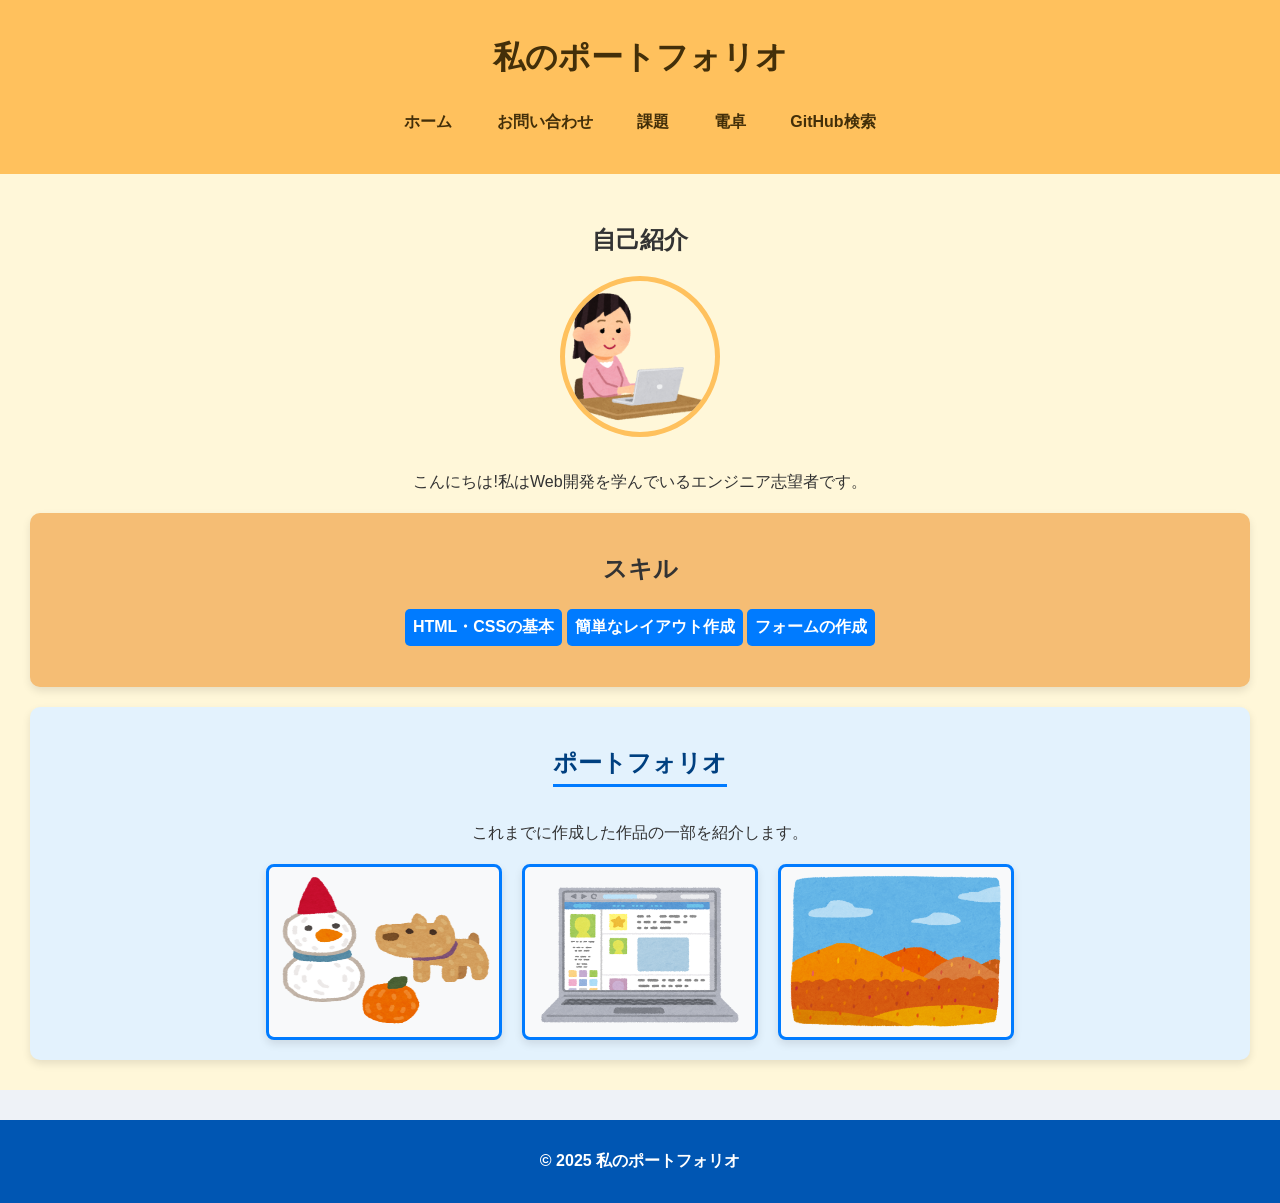
<file: index.html>
<!-- index.html -->
<!DOCTYPE html>
<html lang="ja">
<head>
    <meta charset="UTF-8">
    <meta name="viewport" content="width=device-width, initial-scale=1.0">
    <title>ポートフォリオ</title>
    <link rel="stylesheet" href="start_folder/css/style.css">
</head>
<body>
    <header>
        <h1>私のポートフォリオ</h1>
        <nav>
            <ul class="nav-list">
                <li><a href="index.html">ホーム</a></li>
                <li><a href="start_folder/contact.html">お問い合わせ</a></li>
                <li><a href="start_folder/work.html">課題</a></li>
                <li><a href="start_folder/calculate.html">電卓</a></li>
                <li><a href="start_folder/github.html">GitHub検索</a></li>
            </ul>
        </nav>
    </header>
    <main>
        <section class="profile">
            <h2>自己紹介</h2>
            <img src="start_folder/img/profile.png" alt="プロフィール写真" class="profile-img">
            <p>こんにちは!私はWeb開発を学んでいるエンジニア志望者です。</p>
        </section>
        <section class="skills">
            <h2>スキル</h2>
            <ul class="skill-list" style="list-style: none; padding: 0;">
                <li>HTML・CSSの基本</li>
                <li>簡単なレイアウト作成</li>
                <li>フォームの作成</li>
            </ul>
        </section>
        <section class="portfolio">
            <h2>ポートフォリオ</h2>
            <p>これまでに作成した作品の一部を紹介します。</p>
            <div class="portfolio-items">
                <img src="start_folder/img/work1.png" alt="作品3">
                <img src="start_folder/img/work2.png" alt="作品2">
                <img src="start_folder/img/work3.png" alt="作品3">
            </div>
        </section>
    </main>
    <footer>
        <p>&copy; 2025 私のポートフォリオ</p>
    </footer>
</body>
</html>
</file>
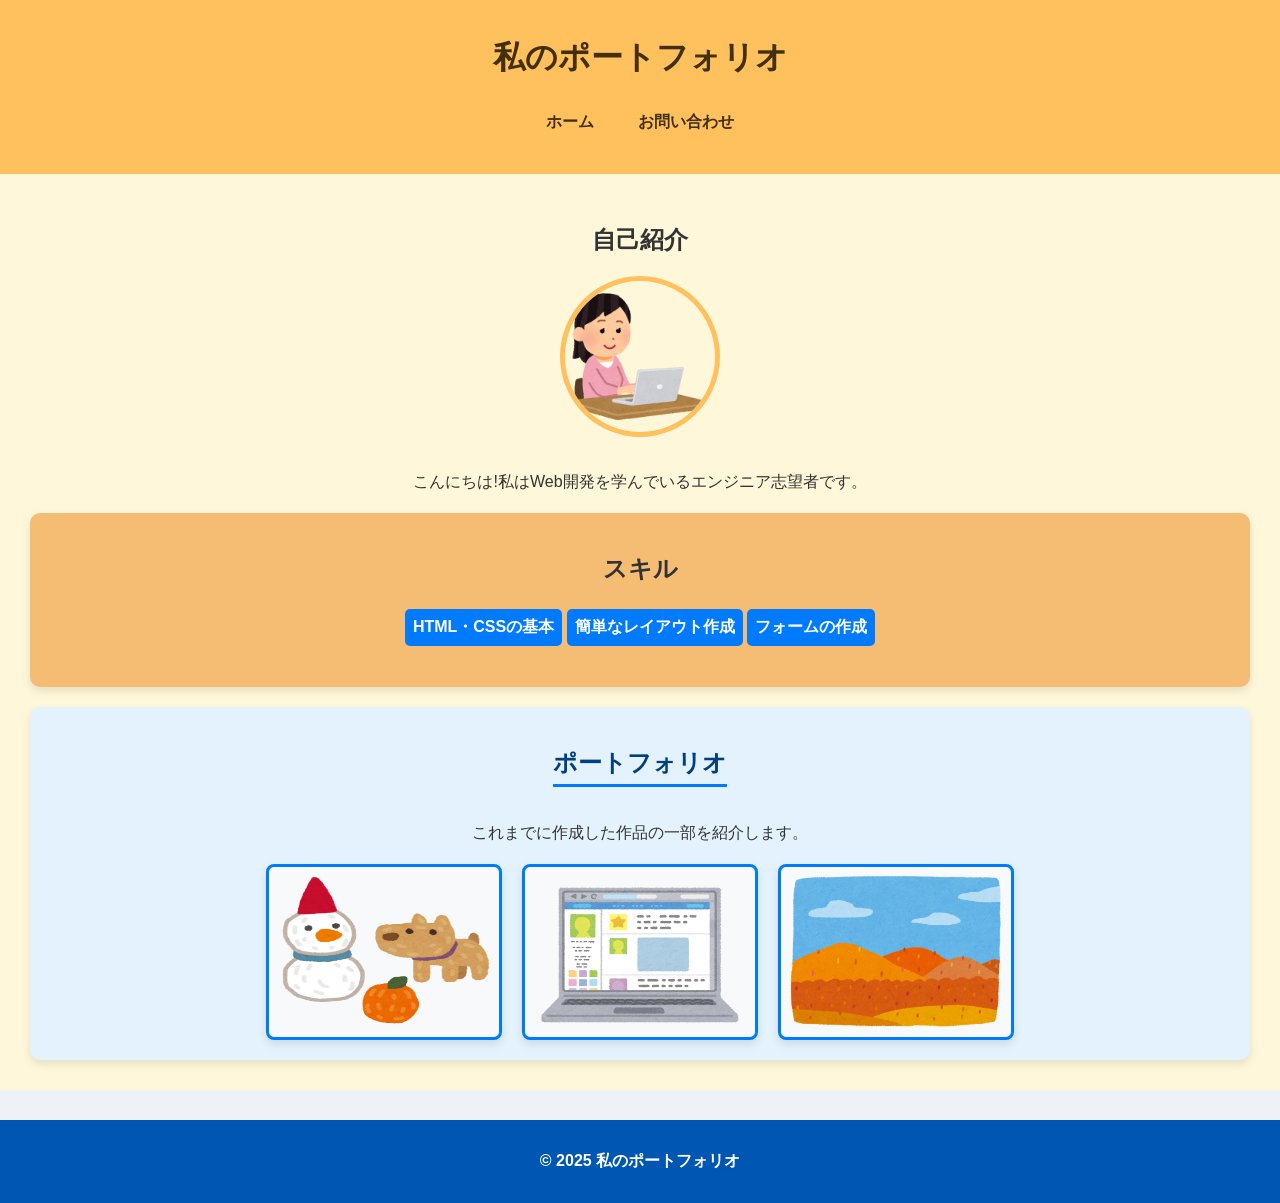
<file: css/index.html>
<!-- index.html -->
<!DOCTYPE html>
<html lang="ja">
<head>
    <meta charset="UTF-8">
    <meta name="viewport" content="width=device-width, initial-scale=1.0">
    <title>ポートフォリオ</title>
    <link rel="stylesheet" href="style.css">
</head>
<body>
    <header>
        <h1>私のポートフォリオ</h1>
        <nav>
            <ul class="nav-list">
                <li><a href="index.html">ホーム</a></li>
                <li><a href="start-folder/contact.html">お問い合わせ</a></li>
            </ul>
        </nav>
    </header>
    <main>
        <section class="profile">
            <h2>自己紹介</h2>
            <img src="computer07_woman.png" alt="プロフィール写真" class="profile-img">
            <p>こんにちは!私はWeb開発を学んでいるエンジニア志望者です。</p>
        </section>
        <section class="skills">
            <h2>スキル</h2>
            <ul class="skill-list" style="list-style: none; padding: 0;">
                <li>HTML・CSSの基本</li>
                <li>簡単なレイアウト作成</li>
                <li>フォームの作成</li>
            </ul>
        </section>
        <section class="portfolio">
            <h2>ポートフォリオ</h2>
            <p>これまでに作成した作品の一部を紹介します。</p>
            <div class="portfolio-items">
                <img src="syugei_youmou_felt_doll.png" alt="作品1">
                <img src="computer_internet_sns.png" alt="作品2">
                <img src="yama_fukei_aki.png" alt="作品3">
            </div>
        </section>
    </main>
    <footer>
        <p>&copy; 2025 私のポートフォリオ</p>
    </footer>
</body>
</html>
</file>
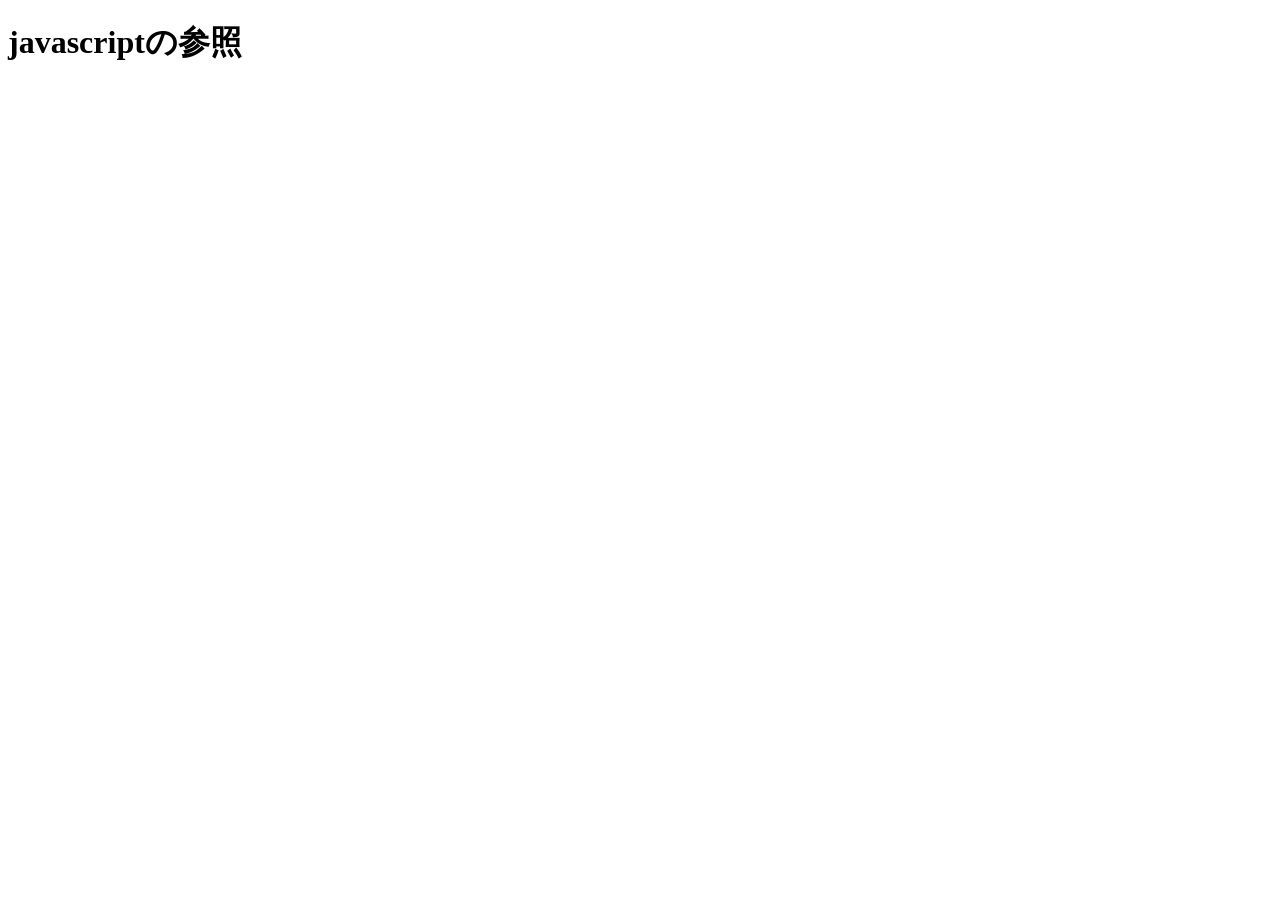
<file: test3/index.html>
<!DOCTYPE html>
<html lang="en">
<head>
    <meta charset="UTF-8">
    <meta name="viewport" content="width=device-width, initial-scale=1.0">
    <title>練習</title>
</head>

<body>
    <h1>javascriptの参照</h1>
    <script>console.log("Work１")</script>
</body>
</html>
</file>
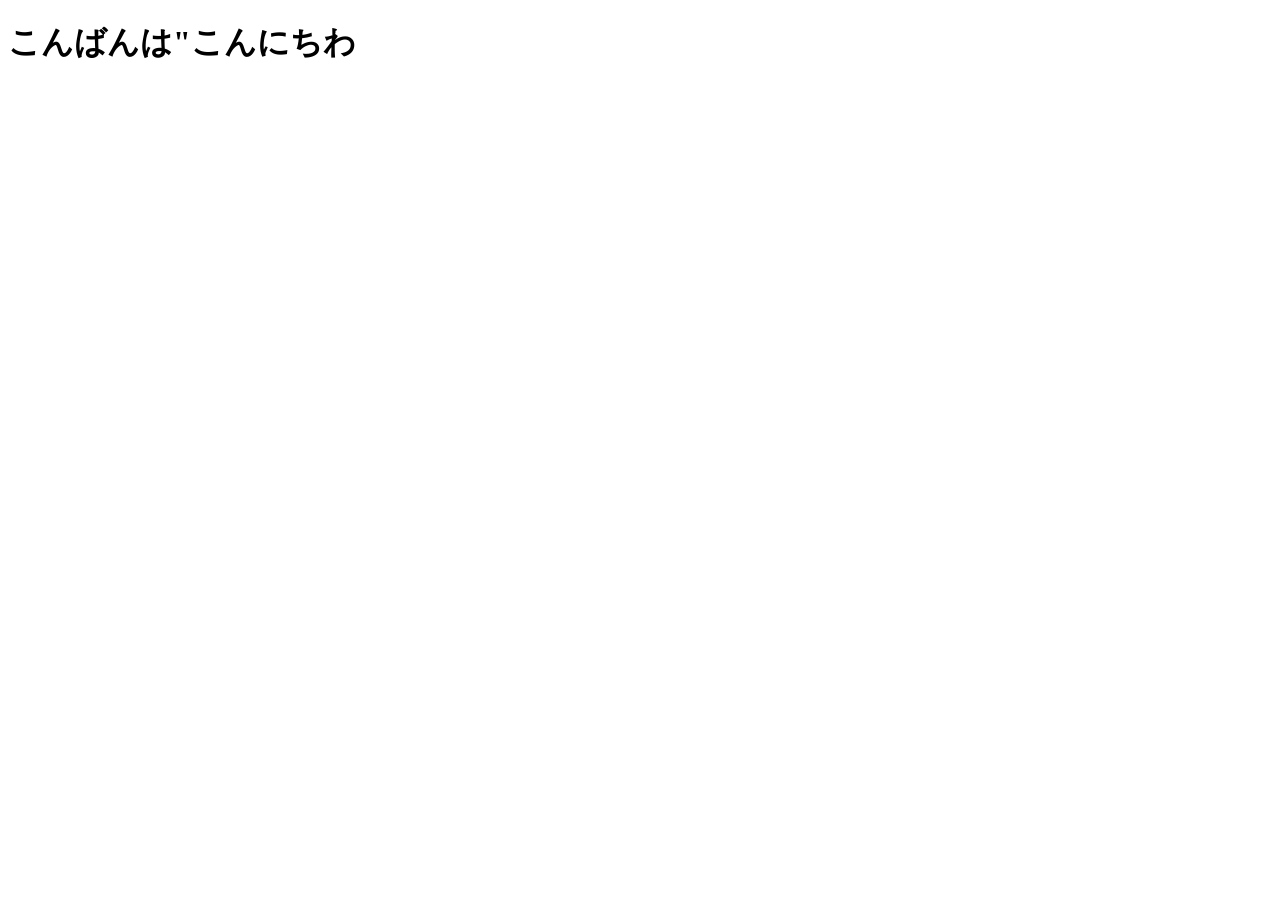
<file: test.html>
<!DOCTYPE html>
<html lang="ja">
<head>
    <meta charset="UTF-8">
    <meta name="viewport" content="width=device-width, initial-scale=1.0">
    <title>Document</title>
</head>
<body>
    <h1>こんばんは"こんにちわ</h1>
</body>
</html>
</file>
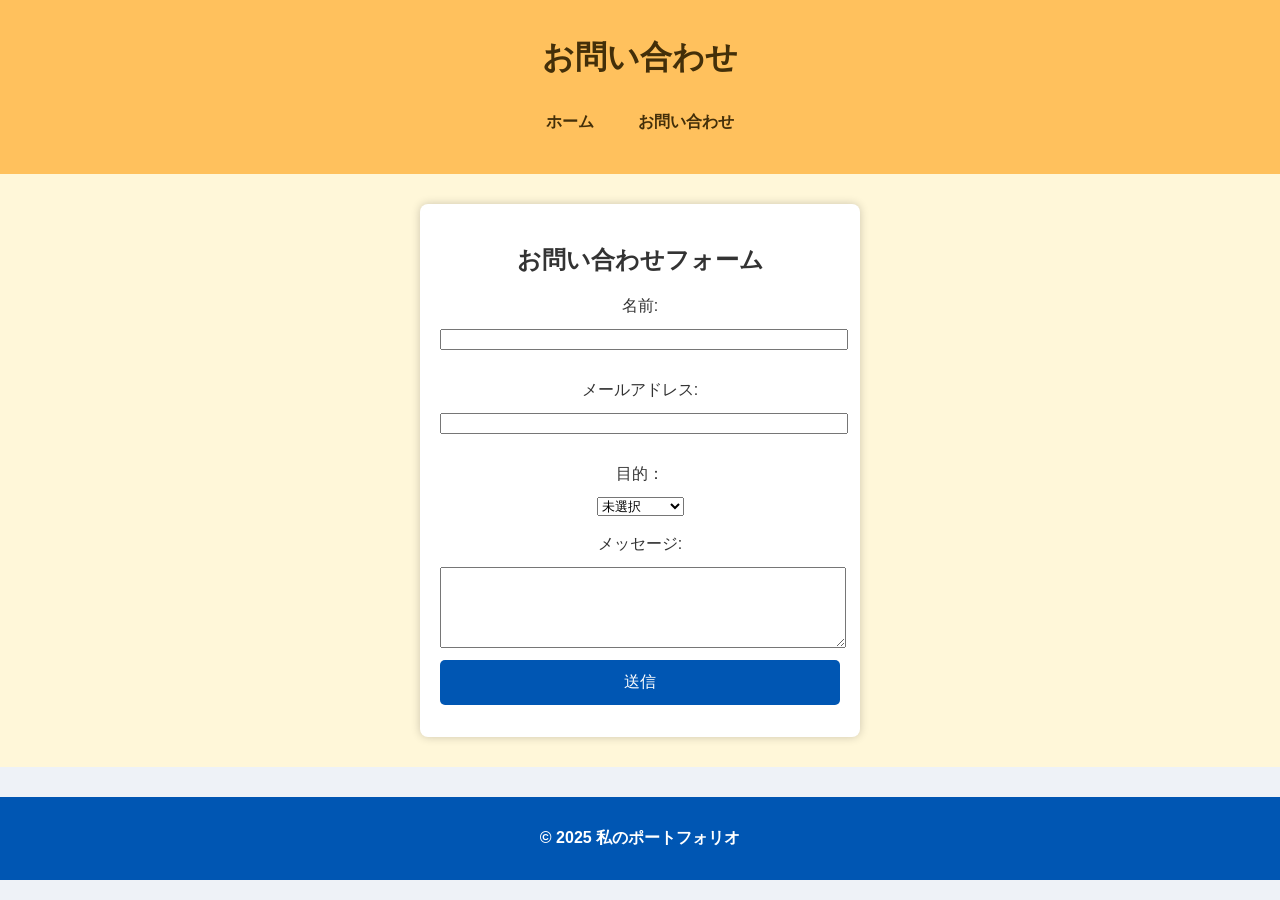
<file: css/contact.html>
<!-- contact.html -->
<!DOCTYPE html>
<html lang="ja">

    <head>
        <meta charset="UTF-8">
        <meta name="viewport" content="width=device-width, initial-scale=1.0">
        <title>お問い合わせ</title>
        <link rel="stylesheet" href="style.css">
    </head>

    <body>
        <header>
            <h1>お問い合わせ</h1>
            <nav>
                <ul class="nav-list">
                    <li><a href="../index.html">ホーム</a></li>
                    <li><a  href="contact.html">お問い合わせ</a></li>
                </ul>
            </nav>
        </header>
        <main>
            <section class="contact-form">
                <h2>お問い合わせフォーム</h2>
                <form action="#" method="POST">
                    <label for="name">名前:</label>
                    <input type="text" id="name" name="name" required><br>

                    <label for="email">メールアドレス:</label>
                    <input type="email" id="email" name="email" required><br>

                    <label for="purpose">目的：</label>
                    <select name="choice" id="choice">
                        <option value="not_choice">未選択</option>
                        <option value="recruitment">リクルート</option>
                        <option value="question">質問</option>
                        <option value="job_request">仕事依頼</option>
                    </select><br><br>

                    <label for="message">メッセージ:</label>
                    <textarea id="message" name="message" rows="5" required></textarea>

                    <button type="submit">送信</button>
                </form>
            </section>
        </main>
        <footer>
            <p>&copy; 2025 私のポートフォリオ</p>
        </footer>
    </body>

</html>
</file>
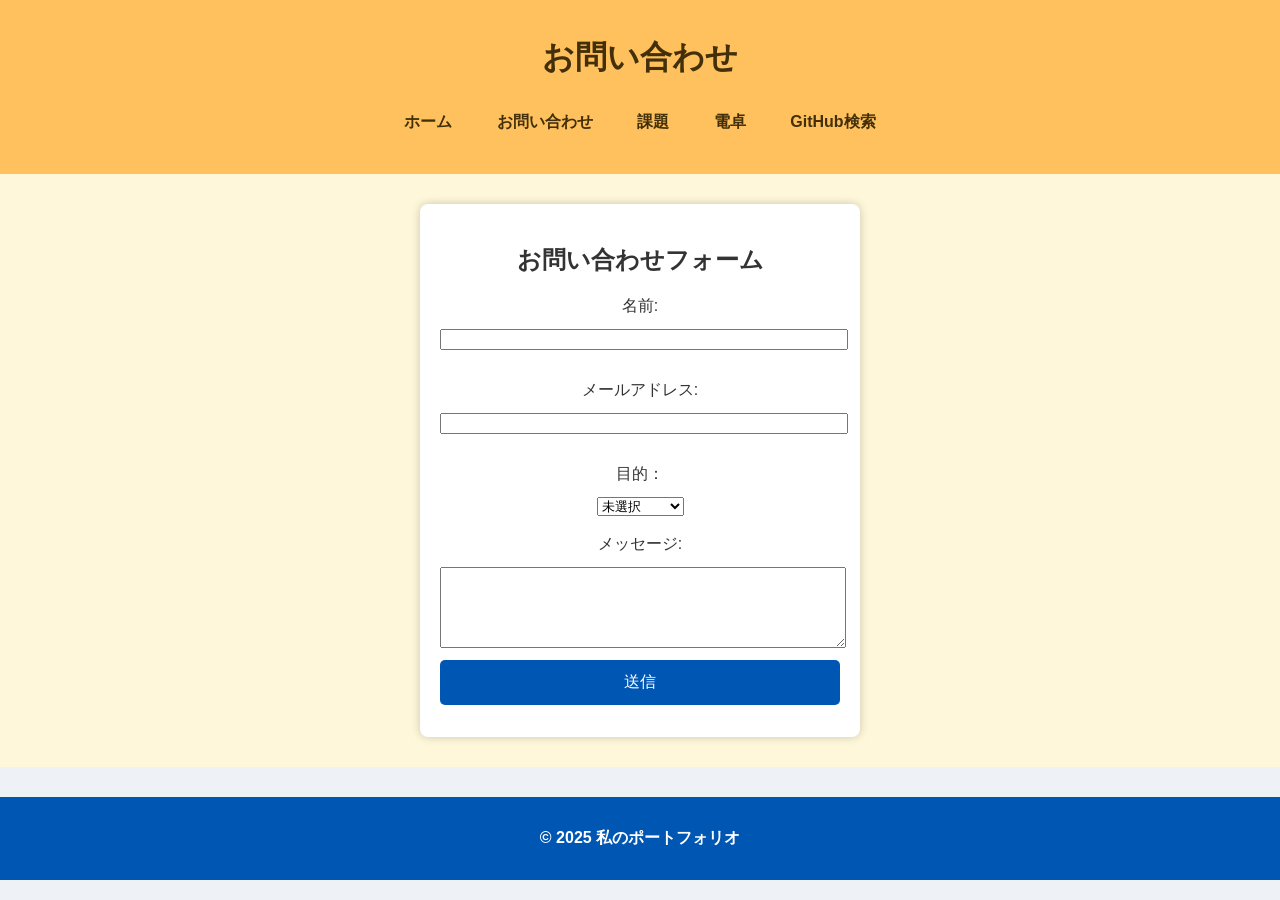
<file: start_folder/contact.html>
<!DOCTYPE html>
<html lang="ja">

    <head>
        <meta charset="UTF-8">
        <meta name="viewport" content="width=device-width, initial-scale=1.0">
        <title>お問い合わせ</title>
        <link rel="stylesheet" href="css/style.css">
    </head>

    <body>
        <header>
            <h1>お問い合わせ</h1>
            <nav>
                <ul class="nav-list">
                    <li><a href="../index.html">ホーム</a></li>
                    <li><a  href="contact.html">お問い合わせ</a></li>
                    <li><a href="work.html">課題</a></li>
                    <li><a href="calculate.html">電卓</a></li>
                    <li><a href="github.html">GitHub検索</a></li>
                </ul>
            </nav>
        </header>
        <main>
            <section class="contact-form">
                <h2>お問い合わせフォーム</h2>
                <form action="#" method="POST">
                    <label for="name">名前:</label>
                    <input type="text" id="name" name="name" required><br>

                    <label for="email">メールアドレス:</label>
                    <input type="email" id="email" name="email" required><br>

                    <label for="purpose">目的：</label>
                    <select name="choice" id="choice">
                        <option value="not_choice">未選択</option>
                        <option value="recruitment">リクルート</option>
                        <option value="question">質問</option>
                        <option value="job_request">仕事依頼</option>
                    </select><br><br>

                    <label for="message">メッセージ:</label>
                    <textarea id="message" name="message" rows="5" required></textarea>

                    <button type="submit">送信</button>
                </form>
            </section>
        </main>
        <footer>
            <p>&copy; 2025 私のポートフォリオ</p>
        </footer>
    </body>

</html>
</file>
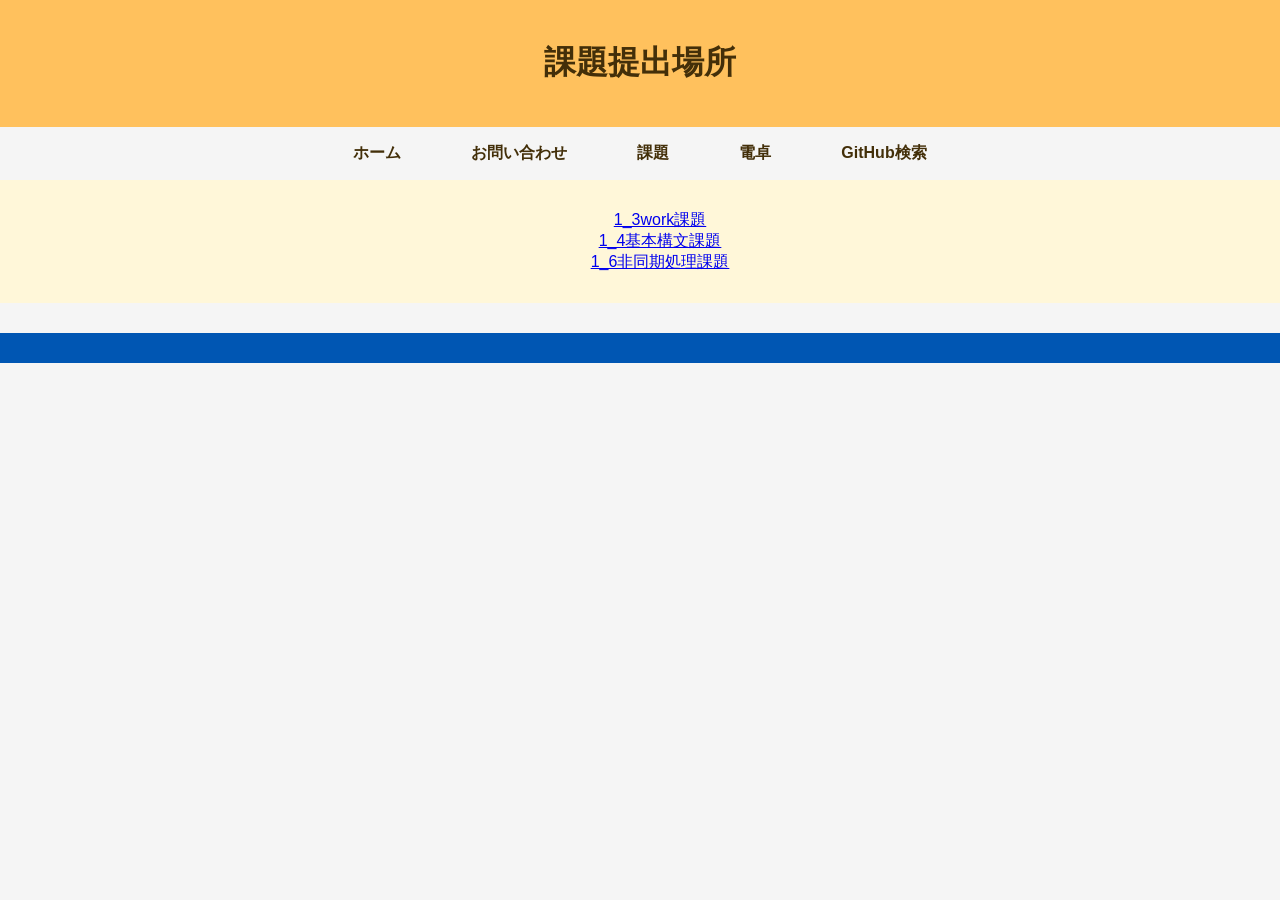
<file: start_folder/work.html>
<!DOCTYPE html>
<html lang="ja">
<head>
    <meta charset="UTF-8">
    <meta name="viewport" content="width=device-width, initial-scale=1.0">
    <title>お問い合せ</title>
    <link rel="stylesheet" href="css/style.css">
    <link rel="stylesheet" href="css/calculate.css">
    <style>
        .work-list {
            margin: auto;
            list-style: none;
        }
    </style>
</head>
<body>
    <header>
        <h1>課題提出場所</h1>
    </header>
    <nav>
        <ul class="nav-list">
            <li><a href="../index.html">ホーム</a></li>
            <li><a href="contact.html">お問い合わせ</a></li>
            <li><a href="work.html">課題</a></li>
            <li><a href="calculate.html">電卓</a></li>
            <li><a href="github.html">GitHub検索</a></li>
            
        </ul>
    </nav>
    <main>
        <section>
            <ul class="work-list">
                <li><a href="JavaScript work/work1_3/1_3function.html">1_3work課題</a></li>
                <li><a href="JavaScript work/work1_4/1_4.html"> 1_4基本構文課題</a></li>
                <li><a href="JavaScript work/work1_6/1_6.html"> 1_6非同期処理課題</a></li>

            </ul>
        </section>
    </main>
    <footer>
    </footer>
</body>
</html>
</file>
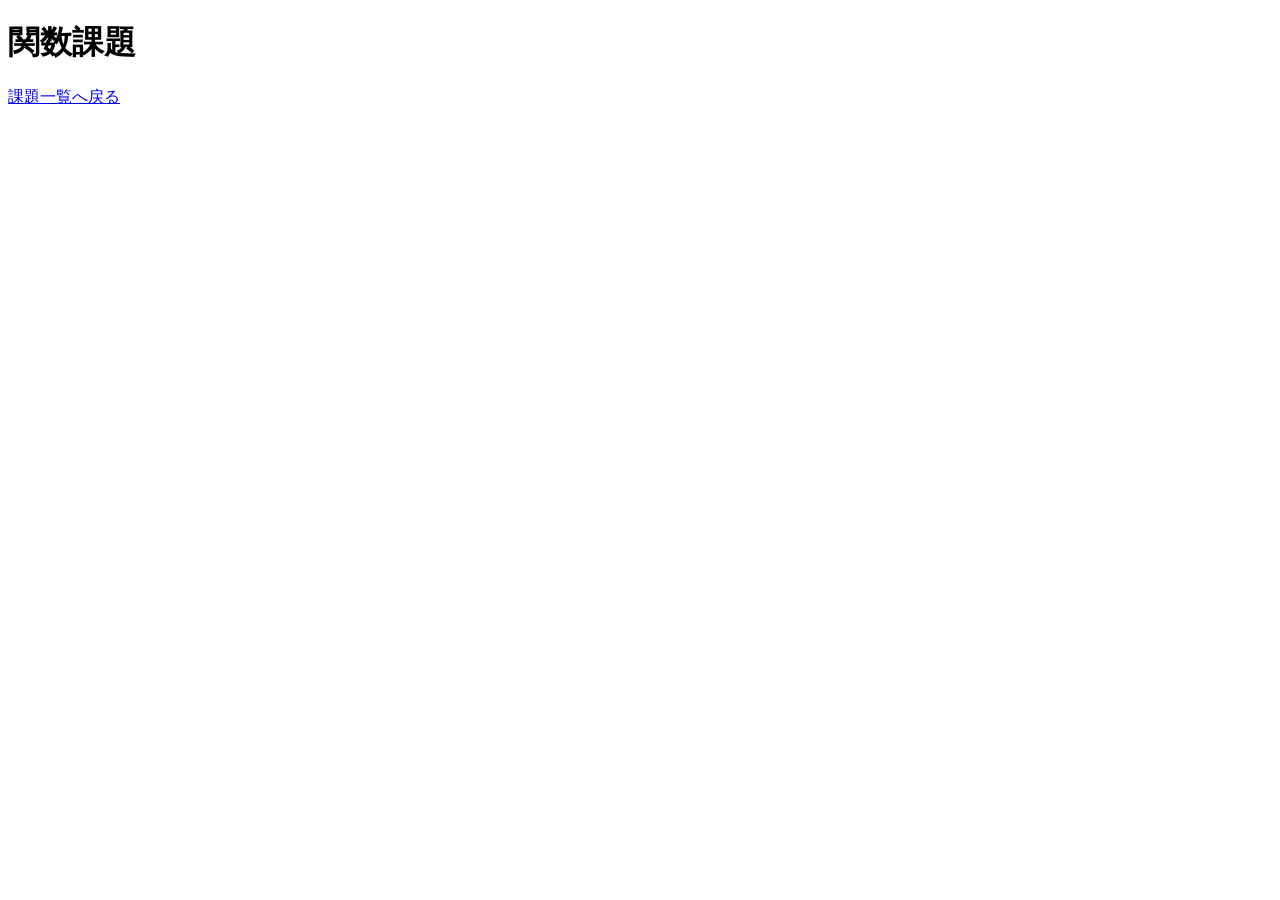
<file: start_folder/JavaScript work/work1_3/1_3.html>
<!DOCTYPE html>
<html lang="ja">
<head>
    <meta charset="UTF-8">
    <meta name="viewport" content="width=device-width, initial-scale=1.0">
    <title>関数課題</title>
</head>
<body>

    <h1>関数課題</h1>

    <a href="../../work.html">課題一覧へ戻る</a>

    <script src="1_3.js"></script>

</body>
</html>
</file>
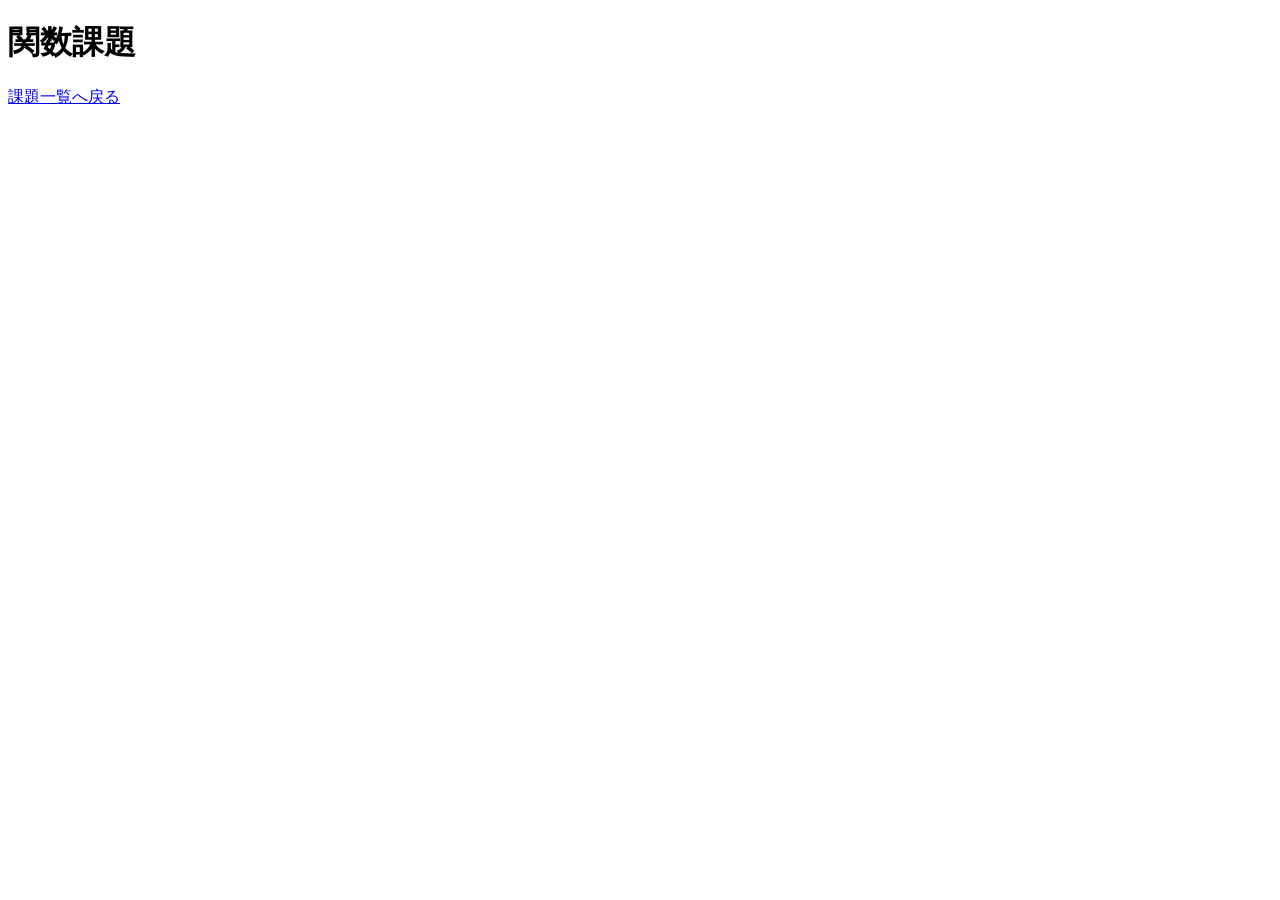
<file: start_folder/JavaScript work/work1_3/1_3function.html>
<!DOCTYPE html>
<html lang="ja">
<head>
    <meta charset="UTF-8">
    <meta name="viewport" content="width=device-width, initial-scale=1.0">
    <title>関数課題</title>
</head>
<body>

    <h1>関数課題</h1>

    <a href="../../work.html">課題一覧へ戻る</a>

    <script src="1_3function.js"></script>

</body>
</html>
</file>
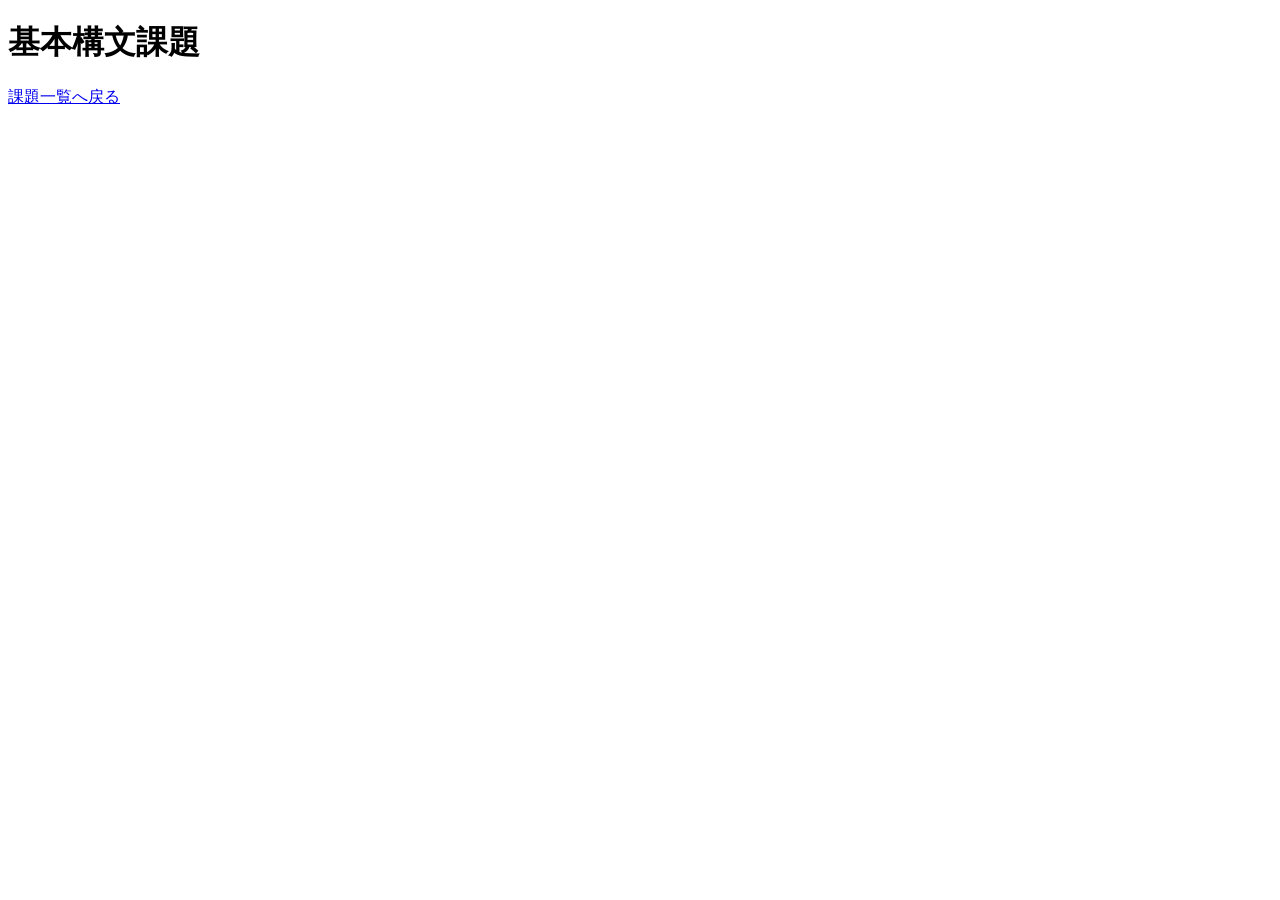
<file: start_folder/JavaScript work/work1_4/1_4.html>
<!DOCTYPE html>
<html lang="ja">
<head>
    <meta charset="UTF-8">
    <meta name="viewport" content="width=device-width, initial-scale=1.0">
    <title>基本構文課題</title>
</head>
<body>

    <h1>基本構文課題</h1>

    <a href="../../work.html">課題一覧へ戻る</a>
    <script src="1_4.js"></script>

</body>
</html>
</file>
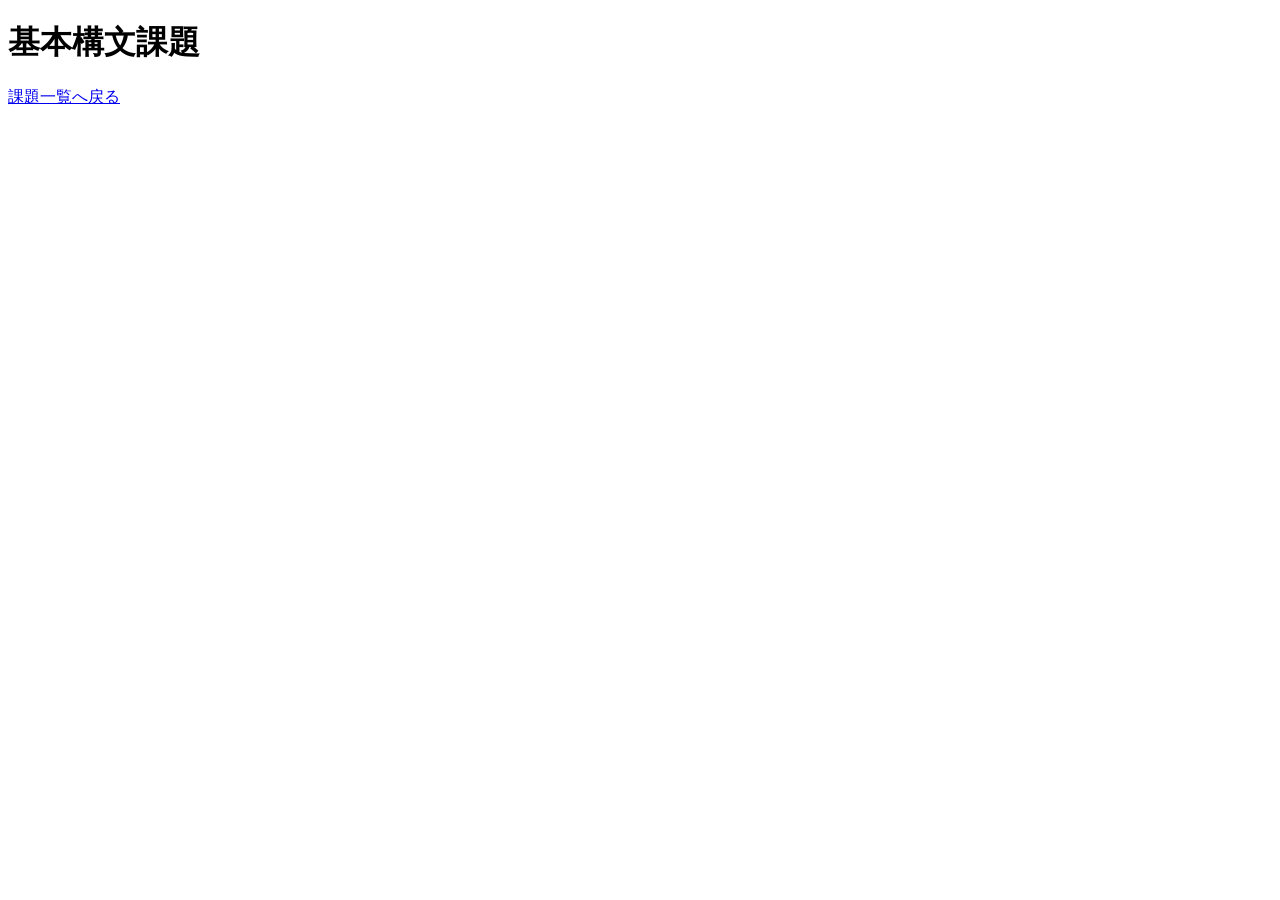
<file: start_folder/JavaScript work/work1_4/1_4function.html>
<!DOCTYPE html>
<html lang="ja">
<head>
    <meta charset="UTF-8">
    <meta name="viewport" content="width=device-width, initial-scale=1.0">
    <title>基本構文課題</title>
</head>
<body>

    <h1>基本構文課題</h1>

    <a href="../../work.html">課題一覧へ戻る</a>

    <script src="1_4function.js"></script>

</body>
</html>
</file>
<file: start_folder/css/style.css>
body {
    font-family: Arial, sans-serif;
    margin: 0;
    padding: 0;
    background-color: #eef2f7;
    color: #333;
}

header {
    background-color: #ffc15d;
    color: #432f09;
    padding: 15px 0;
    text-align: center;
}

.nav-list {
    list-style: none;
    padding: 10px;
    text-align: center;
}

.nav-list li {
    display: inline;
    margin: 0 20px;
}

.nav-list li a {
    color: #432f09;
    text-decoration: none;
    font-weight: bold;
}

main {
    padding: 30px;
    text-align: center;
    background-color: #fff7d9;
}

.profile-img {
    width: 150px;
    border-radius: 50%;
    margin-bottom: 15px;
    border: 5px solid #ffc15d;
}

.skills {
    background-color: #f5bd74;
    padding: 20px;
    border-radius: 10px;
    margin-top: 20px;
    box-shadow: 0px 4px 8px rgba(0, 0, 0, 0.1);
}

.skill-list {
    list-style: none;
    padding: 0;
    font-weight: bold;
    color: #f34f4f;
}

.skill-list li {
    background: #007bff;
    color: white;
    padding: 8px;
    margin: 5px 0;
    border-radius: 5px;
    display: inline-block;
}

.portfolio {
    background-color: #e3f2fd;
    padding: 20px;
    border-radius: 10px;
    margin-top: 20px;
    box-shadow: 0px 4px 8px rgba(0, 0, 0, 0.1);
}

.portfolio h2 {
    color: #004080;
    border-bottom: 3px solid #007bff;
    display: inline-block;
    padding-bottom: 5px;
}

.portfolio-items {
    display: flex;
    justify-content: center;
    gap: 20px;
    margin-top: 20px;
}

.portfolio-items img {
    width: 220px;
    height: 160px;
    border-radius: 8px;
    border: 3px solid #007bff;
    background-color: #f8f9fa;
    padding: 5px;
    box-shadow: 0px 4px 8px rgba(0, 0, 0, 0.1);
}

.contact-form {
    max-width: 400px;
    margin: auto;
    background: white;
    padding: 20px;
    border-radius: 8px;
    box-shadow: 0px 0px 10px rgba(0, 0, 0, 0.2);
}

label, input, textarea, button {
    display: block;
    width: 100%;
    margin-bottom: 12px;
}

button {
    background-color: #0056b3;
    color: white;
    padding: 12px;
    border: none;
    border-radius: 5px;
    cursor: pointer;
    font-size: 16px;
}

footer {
    text-align: center;
    padding: 15px;
    background-color: #0056b3;
    color: white;
    margin-top: 30px;
    font-weight: bold;
}
</file>
<file: css/style.css>
body {
    font-family: Arial, sans-serif;
    margin: 0;
    padding: 0;
    background-color: #eef2f7;
    color: #333;
}

header {
    background-color: #ffc15d;
    color: #432f09;
    padding: 15px 0;
    text-align: center;
}

.nav-list {
    list-style: none;
    padding: 10px;
    text-align: center;
}

.nav-list li {
    display: inline;
    margin: 0 20px;
}

.nav-list li a {
    color: #432f09;
    text-decoration: none;
    font-weight: bold;
}

main {
    padding: 30px;
    text-align: center;
    background-color: #fff7d9;
}

.profile-img {
    width: 150px;
    border-radius: 50%;
    margin-bottom: 15px;
    border: 5px solid #ffc15d;
}

.skills {
    background-color: #f5bd74;
    padding: 20px;
    border-radius: 10px;
    margin-top: 20px;
    box-shadow: 0px 4px 8px rgba(0, 0, 0, 0.1);
}

.skill-list {
    list-style: none;
    padding: 0;
    font-weight: bold;
    color: #f34f4f;
}

.skill-list li {
    background: #007bff;
    color: white;
    padding: 8px;
    margin: 5px 0;
    border-radius: 5px;
    display: inline-block;
}

.portfolio {
    background-color: #e3f2fd;
    padding: 20px;
    border-radius: 10px;
    margin-top: 20px;
    box-shadow: 0px 4px 8px rgba(0, 0, 0, 0.1);
}

.portfolio h2 {
    color: #004080;
    border-bottom: 3px solid #007bff;
    display: inline-block;
    padding-bottom: 5px;
}

.portfolio-items {
    display: flex;
    justify-content: center;
    gap: 20px;
    margin-top: 20px;
}

.portfolio-items img {
    width: 220px;
    height: 160px;
    border-radius: 8px;
    border: 3px solid #007bff;
    background-color: #f8f9fa;
    padding: 5px;
    box-shadow: 0px 4px 8px rgba(0, 0, 0, 0.1);
}

.contact-form {
    max-width: 400px;
    margin: auto;
    background: white;
    padding: 20px;
    border-radius: 8px;
    box-shadow: 0px 0px 10px rgba(0, 0, 0, 0.2);
}

label, input, textarea, button {
    display: block;
    width: 100%;
    margin-bottom: 12px;
}

button {
    background-color: #0056b3;
    color: white;
    padding: 12px;
    border: none;
    border-radius: 5px;
    cursor: pointer;
    font-size: 16px;
}

footer {
    text-align: center;
    padding: 15px;
    background-color: #0056b3;
    color: white;
    margin-top: 30px;
    font-weight: bold;
}
</file>
<file: start_folder/css/calculate.css>
body {
    font-family: sans-serif;
    margin: 0;
    background-color: #f5f5f5;
    color: #333;
}

header {
    background-color: #ffc15d;
    color: #432f09;
    padding: 20px;
    text-align: center;
}

.nav-list {
    display: flex;
    justify-content: center;
    gap: 30px;
    list-style: none;
    padding: 0;
}

.nav-list a {
    color: white;
    text-decoration: none;
}

.nav-list a:hover {
    text-decoration: underline;
}

.calculator {
    max-width: 500px;
    margin: 50px auto;
    padding: 30px;
    background-color: white;
    border-radius: 10px;
    box-shadow: 0 3px 10px rgba(0, 0, 0, 0.1);
}

.calculator h2 {
    text-align: center;
    margin-bottom: 30px;
}

.form-group {
    margin-bottom: 20px;
}

.form-group label {
    display: block;
    margin-bottom: 8px;
    font-weight: bold;
}

.form-group input,
.form-group select {
    width: 100%;
    box-sizing: border-box;
    padding: 12px;
    border: 1px solid #ccc;
    border-radius: 5px;
    font-size: 16px;
}

.result-area {
    margin-top: 30px;
    padding: 20px;
    background-color: #f0f4f8;
    border-radius: 8px;
}

.result-area h3 {
    font-size: 16px;
    margin-bottom: 8px;
}

.result-area p {
    font-size: 18px;
    font-weight: bold;
    overflow-wrap: anywhere;
}
</file>
